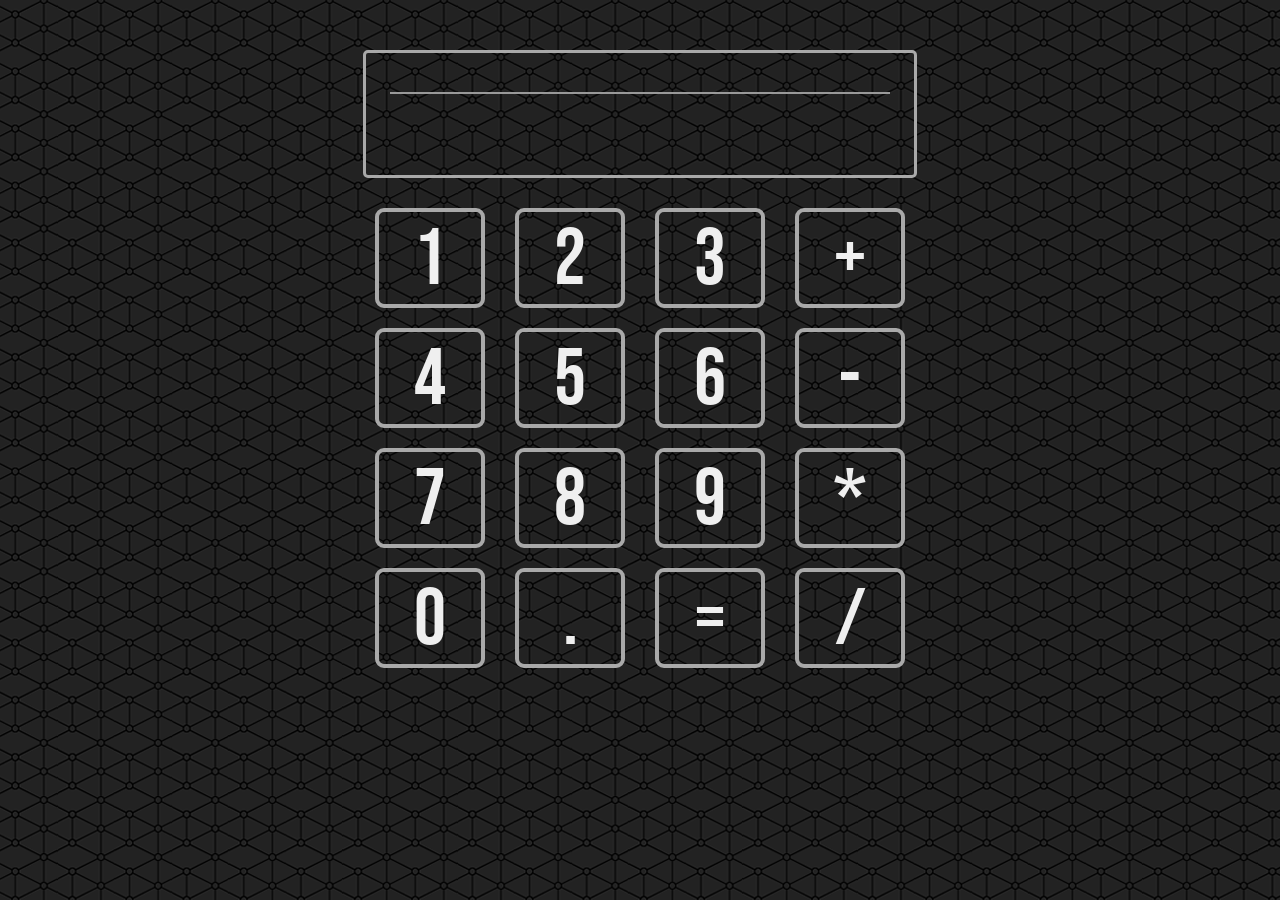
<file: index.html>
<!DOCTYPE HTML>
<html lang="pl">
<head>
	<meta charset="utf-8" />
	<title>Calculator</title>
	<link href="https://fonts.googleapis.com/css?family=Bebas+Neue&display=swap" rel="stylesheet">
	<link rel="stylesheet" href="Calculator.css" type="text/css" />

</head>

<body>

	<div class="calculator">
		<div class="display">
			<div id="equation"></div>
			<div id="actual_number"></div>
		</div>

		<div class="numbers">
			<div class="row">
				<div class="square" id="k1">1</div>
				<div class="square" id="k2">2</div>
				<div class="square" id="k3">3</div>
				<div class="square" id="k+">+</div>
			</div>
			<div class="row">
				<div class="square" id="k4">4</div>
				<div class="square" id="k5">5</div>
				<div class="square" id="k6">6</div>
				<div class="square" id="k-">-</div>
			</div>
			<div class="row">
				<div class="square" id="k7">7</div>
				<div class="square" id="k8">8</div>
				<div class="square" id="k9">9</div>
				<div class="square" id="k*">*</div>
			</div>
			<div class="row">
				<div class="square" id="k0">0</div>
				<div class="square" id="k.">.</div>
				<div class="square" id="k=">=</div>
				<div class="square" id="k/">/</div>
			</div>

		</div>
	</div>
</body>
<script src="calculator.js"></script>
</html>
</file>
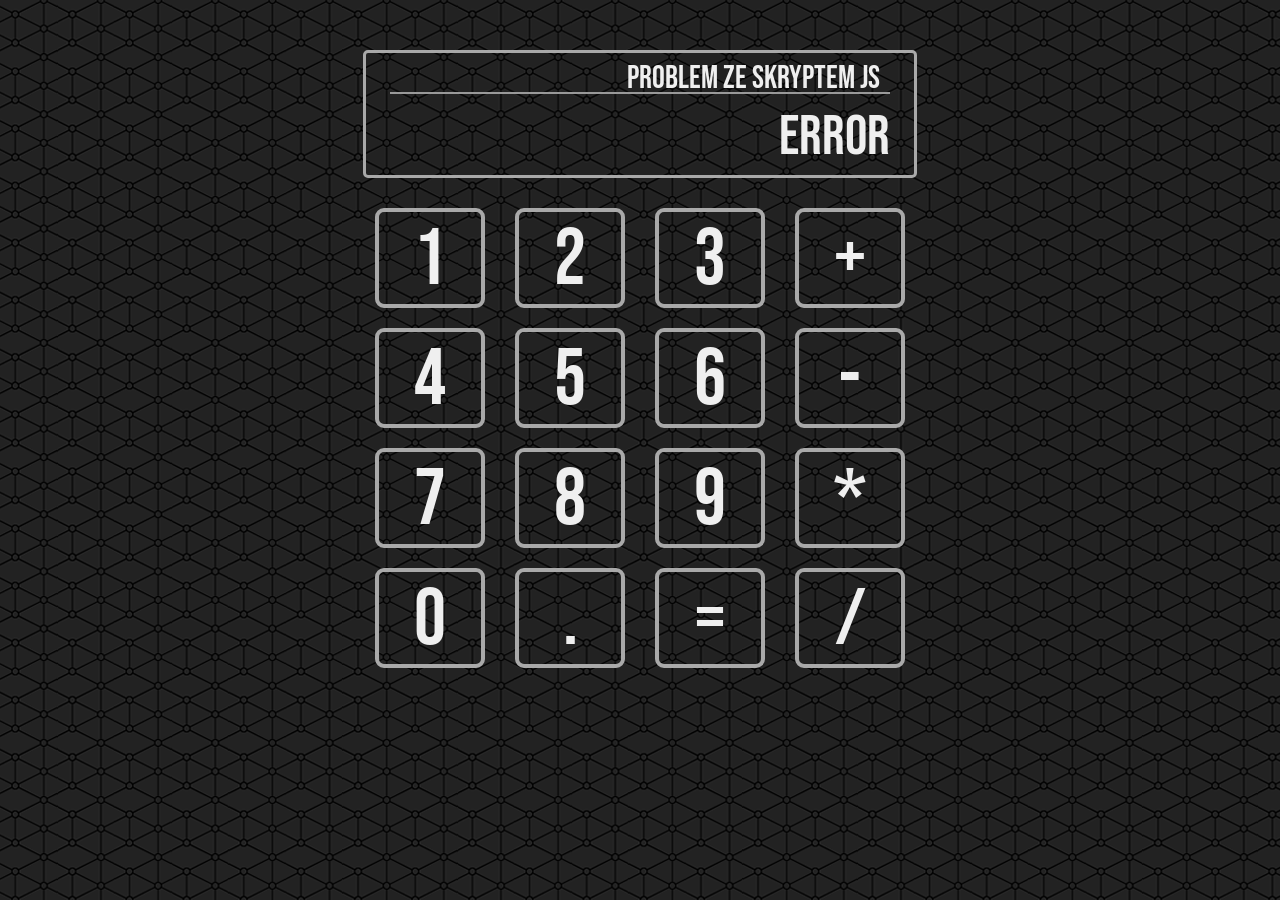
<file: Calculator.html>
<!DOCTYPE HTML>
<html lang="pl">
<head>
	<meta charset="utf-8" />
	<title>Calculator</title>
	<link href="https://fonts.googleapis.com/css?family=Bebas+Neue&display=swap" rel="stylesheet">
	<link rel="stylesheet" href="Calculator.css" type="text/css" />

</head>

<body>

	<div class="calculator">
		<div class="display">
			<div id="equation">Problem ze skryptem js</div>
			<div id="actual_number">ERROR</div>
		</div>

		<div class="numbers">
			<div class="row">
				<div class="square" id="k1">1</div>
				<div class="square" id="k2">2</div>
				<div class="square" id="k3">3</div>
				<div class="square" id="k+">+</div>
			</div>
			<div class="row">
				<div class="square" id="k4">4</div>
				<div class="square" id="k5">5</div>
				<div class="square" id="k6">6</div>
				<div class="square" id="k-">-</div>
			</div>
			<div class="row">
				<div class="square" id="k7">7</div>
				<div class="square" id="k8">8</div>
				<div class="square" id="k9">9</div>
				<div class="square" id="k*">*</div>
			</div>
			<div class="row">
				<div class="square" id="k0">0</div>
				<div class="square" id="k.">.</div>
				<div class="square" id="k=">=</div>
				<div class="square" id="k/">/</div>
			</div>

		</div>
	</div>
</body>
<script src="calculator.js"></script>
</html>
</file>
<file: Calculator.css>
body
{
/*========================================================
This pattern is downloaded from www.subtlepatterns.com 
If you need more, that's where to get'em.
========================================================*/


	background-image: url("img/bg.png");
	color: #efefef;
	font-family: 'Bebas Neue', cursive;
}

.calculator
{
	height: 650px;
	width: 600px;
	margin: 50px auto;
}

/*display*/

.display
{
	width: fit-content;
	height: fit-content;
	text-align: right;
	margin: 0 auto;
	margin-bottom: 30px;
	padding: 1% 4%;
	border: 3px solid #a9a9a9;
	border-radius: 5px;
}
#equation
{
	box-sizing: border-box;
	margin-left: auto;
	height: 35px;
	border-bottom: 2px solid #999;
	padding-right: 10px;
	font-size: 2rem;
}
#actual_number
{
	height: 60px;
	width: 500px;
	margin-top: 2%;
	margin-bottom: 5px;
	font-size: 3.5rem;
}

/* keyboard*/
.numbers
{
	font-size: 5rem;
	margin: 0 20px;
}

.row
{
	display: flex;
	margin: 20px 0;
}

.square
{
	box-sizing: border-box;
	height: 100px;
	width: 161px;
	border:4px solid #a9a9a9;
	border-radius: 9px;
	margin: 0 15px;
	text-align: center;
	cursor: pointer;
}

.square:hover
{
	border-color:#fff;
}
.square:active
{
	border-color: #ffd700;
}
</file>
